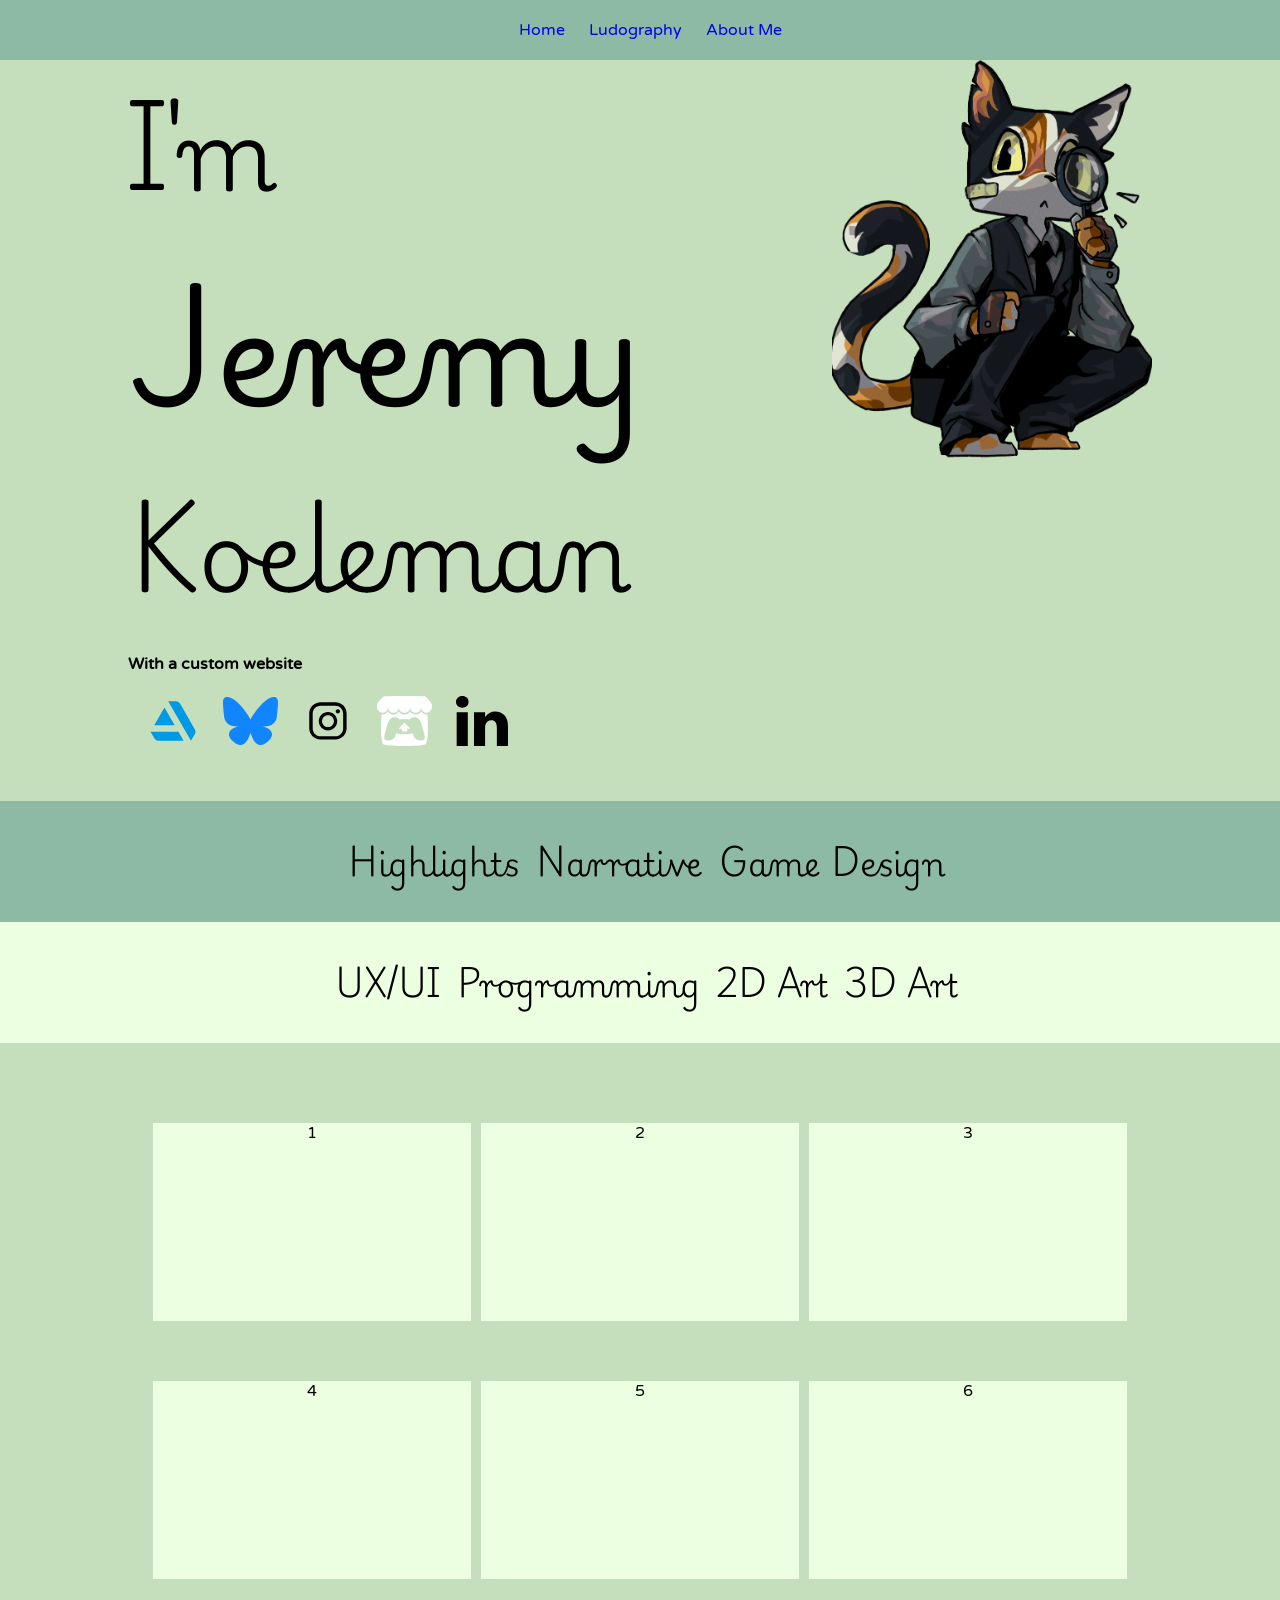
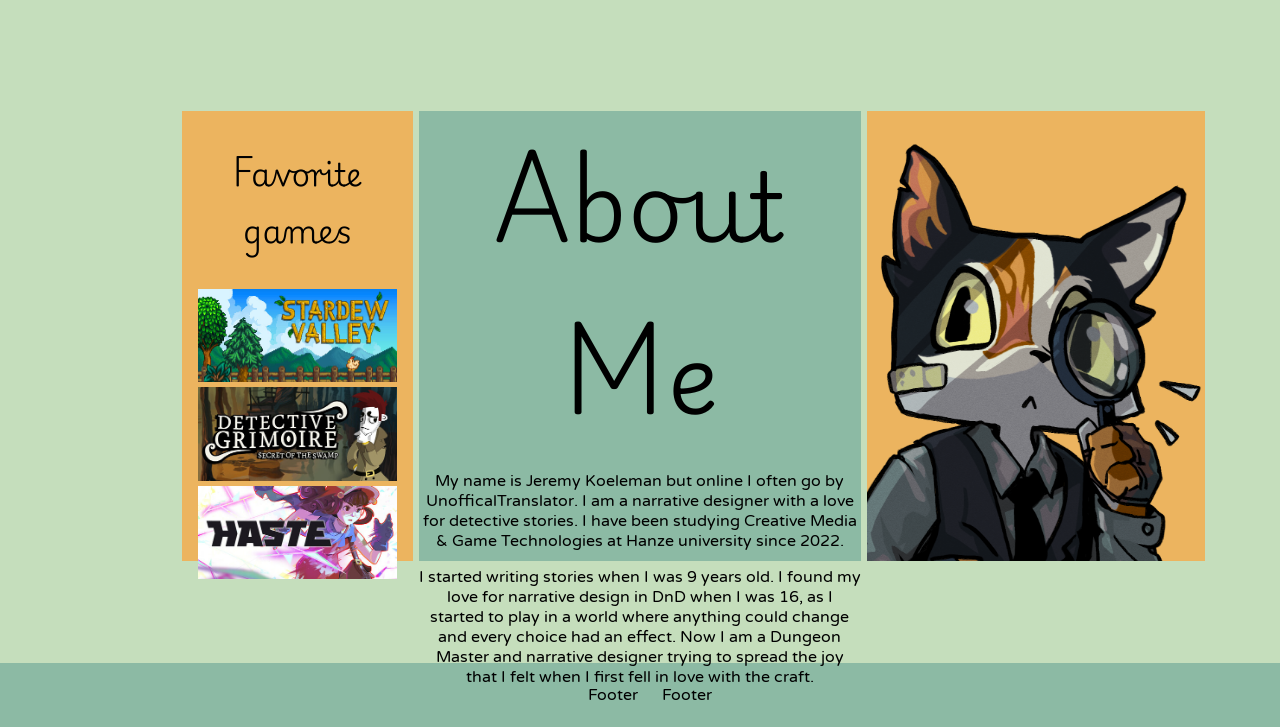
<file: index.html>
<!DOCTYPE html>
<html lang="en">
<head>
    <title>Jeremy Koeleman Portfolio</title>
    <link rel="stylesheet" href="styles.css">
    <link rel="preconnect" href="https://fonts.googleapis.com">
    <link rel="preconnect" href="https://fonts.gstatic.com" crossorigin>
    <link href="https://fonts.googleapis.com/css2?family=Playwrite+US+Modern:wght@100..400&display=swap" rel="stylesheet">
    <link href="https://fonts.googleapis.com/css2?family=Varela+Round&display=swap" rel="stylesheet">
</head>
<body>
    <header>
        <nav>
            <ul>
                <li><a href="index.html">Home</a></li>
                <li><a href="ludography.html">Ludography</a></li>
                <li><a href=#>About Me</a></li>
            </ul>
        </nav>
        <img src="images\detective_fullTransparent_offPrints.png" alt="Detective Cat" style="float:right;height:400px;"> 
        <H2>I'm</H2>
        <H1>Jeremy</H1>
        <H2>Koeleman</H2>
        <H4>With a custom website</H4>
        <div class="socials">
            <ul>
                <li><img src="images\Artstation.svg" alt="Artstation" style="height:50px;"></li>
                <li><img src="images\Bluesky.svg" alt="Bluesky" style="height:50px;"></li>
                <li><img src="images\Instagram.svg" alt="Instagram" style="height:50px;"></li>
                <li><img src="images\Itch.io.svg" alt="Itch.io" style="height:50px;"></li>
                <li><img src="images\LinkedIn.svg" alt="LinkedIn" style="height:50px;"></li>
            </ul>
        </div>
    </header>
    <section class="selection">
        <ul class="selection-top">
            <li> <H3>Highlights</H3> </li>
            <li> <H3>Narrative</H3> </li>
            <li> <H3>Game Design</H3> </li>
        </ul>
        <ul class="selection-bottom">
            <li> <H3>UX/UI</H3> </li>
            <li> <H3>Programming</H3> </li>
            <li> <H3>2D Art</H3> </li>
            <li> <H3>3D Art</H3> </li>
        </ul>
    </section>
    <section class="project-box">
        <div>1</div>
        <div>2</div>
        <div>3</div>
    </section>
    <section class="project-box">
        <div>4</div>
        <div>5</div>
        <div>6</div>
    </section>
    <section class="about-me">
        <div class="fav-games">
            <H3>Favorite games</H3>
            <ul>
                <li><img src="images\header_StardewValley.jpg" alt="Stardew Valley" style="width:95%;"></li>
                <li><img src="images\header_DetectiveGrimoire.jpg" alt="Detective Grimoire" style="width:95%;"></li>
                <li><img src="images\header_Haste.jpg" alt="Haste" style="width:95%;"></li>
            </ul>
        </div>
        <div class="me">
            <H2>About Me</H2>
            <p>My name is Jeremy Koeleman but online I often go by UnofficalTranslator. I am a narrative designer with a love for detective stories. I have been studying Creative Media & Game Technologies at Hanze university since 2022.</p>
            <p>I started writing stories when I was 9 years old. I found my love for narrative design in DnD when I was 16, as I started to play in a world where anything could change and every choice had an effect. Now I am a Dungeon Master and narrative designer trying to spread the joy that I felt when I first fell in love with the craft.</p>
        </div>
        <div class="image-of-me">
            <img src="images\detective_fullYellow_zoom.png" alt="Detective Cat" style="height:450px;">
        </div>
    </section>
    <footer>
        <ul>
            <li>Footer</li>
            <li>Footer</li>
        </ul>
    </footer>
</body>
</html>
</file>
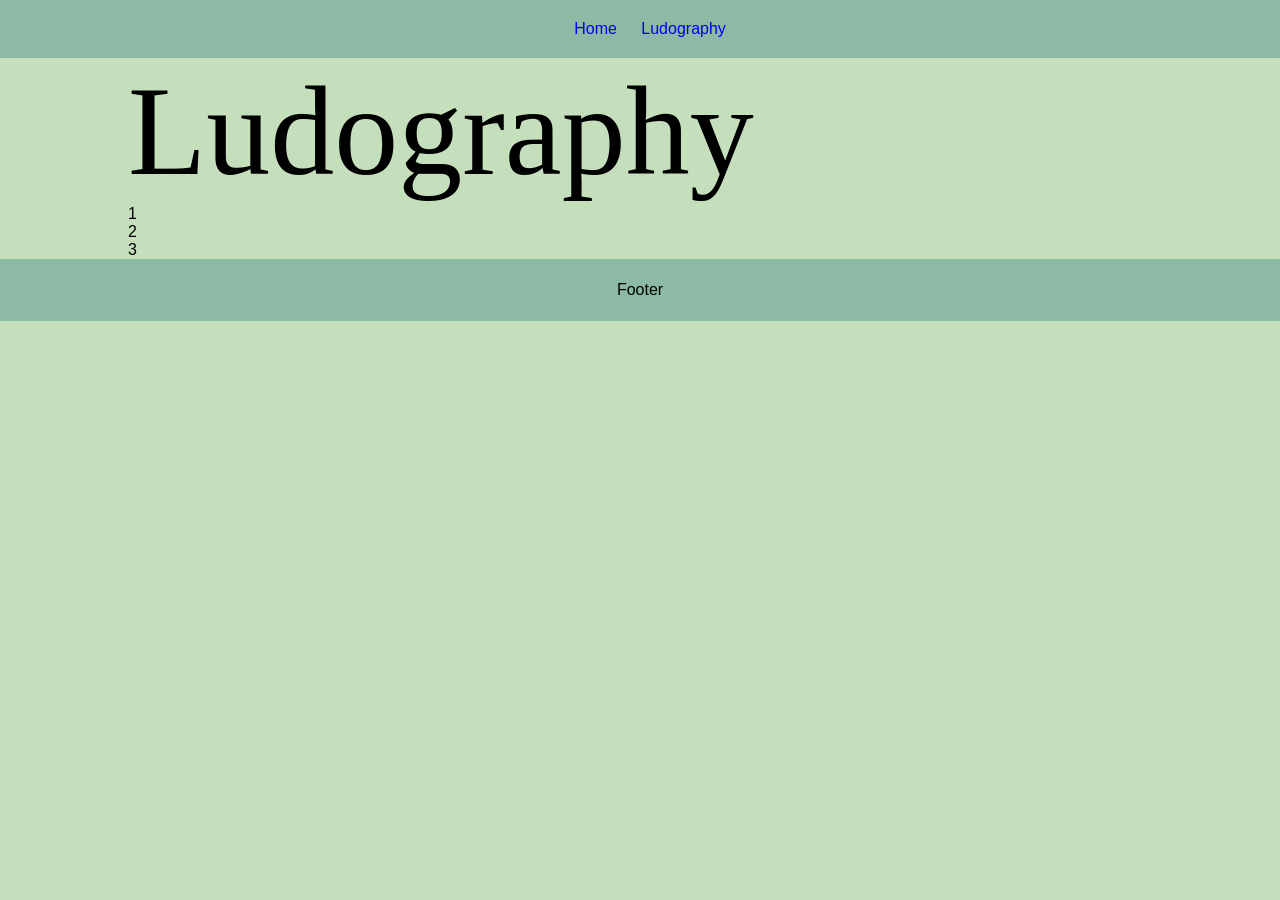
<file: ludography.html>
<!DOCTYPE html>
<html lang="en">
<head>
    <title>Jeremy Koeleman Portfolio</title>
    <link rel="stylesheet" href="styles.css">
</head>
<body>
    <header>
        <nav>
            <ul>
                <li><a href="index.html">Home</a></li>
                <li><a href="ludography.html">Ludography</a></li>
            </ul>
        </nav>
        <H1>Ludography</H1>
    </header>
    <section>
        <div>1</div>
        <div>2</div>
        <div>3</div>
    </section>
    <footer>Footer</footer>
</body>
</html>
</file>
<file: styles.css>
h1{
    font-family: "Playwrite US Modern", cursive;
    font-weight: 400;
    font-size: 8rem;
    margin-top: 0;
    margin-bottom: 0;
}
h2{
    font-family: "Playwrite US Modern", cursive;
    font-weight: 300;
    font-size: 6rem;
    margin-top: 0;
    margin-bottom: 0;
}
h3{
    font-family: "Playwrite US Modern", cursive;
    font-weight: 300;
    font-size: 2rem;
}

body{
    background: rgb(197, 222, 188);
    font-family: "Varela Round", sans-serif;
    margin: 0 10%;
    padding: 0;
}


nav{
    background: rgb(140, 186, 164);
    padding: 20px;
    margin: 0 -13%;
    text-align: center;
}
nav li {
    display: inline-block;
    margin-left: 20px;
}


ul {
    margin: 0;
    padding: 0;
    list-style-type: none;
}
li:hover{
    background-color: rgb(34, 214, 58);
}
a{
    text-decoration: none;
}

.socials li {
    display: inline-block;
    margin-left: 20px
}

.selection{
    margin-top: 50px;
    margin-bottom: 50px;
    
}
.selection li {
    display: inline-block;
    margin-left: 1%;
}
.selection-top{
    background: rgb(140, 186, 164);
    -transform: rotate(-2.66deg);
    margin-left: -13%;
    margin-right: -13%;
    text-align: center;
    position: relative;
    z-index: 3;
    margin-top: 50px;
    white-space: nowrap;
}
.selection-bottom{
    background: rgb(236, 255, 224);
    -transform: rotate(2.65deg);
    margin-left: -13%;
    margin-right: -13%;
    text-align: center;
    position: relative;
    z-index: 2;
    white-space: nowrap;
}


.project-box{
    padding: 30px 20px;
    display: flex;
    flex-direction: row;
    text-align: center;
}
.project-box div {
    background: rgb(236, 255, 224);
    width: 318px;
    height: 198px;
    margin: auto;
}


.about-me{
    padding: 10% 5%;
    display: flex;
    flex-direction: row;
}
.about-me div{
    margin: auto;
    text-align: center;
    height: 450px;
}
.fav-games{
    width: 25%;
    background: rgb(236, 180, 95);
}
.fav-games ul li{
    display: list-item;
    padding: 0 10px;
}
.me{
    width: 48%;
    background: rgb(140, 186, 164);
}
.image-of-me{
    width: 25%;
    background: rgb(236, 255, 224);
}


footer{
    background: rgb(140, 186, 164);
    padding: 22px;
    margin: 0 -13%;
    text-align: center;
}
footer li{
    display: inline-block;
    margin-left: 20px;
}
</file>
